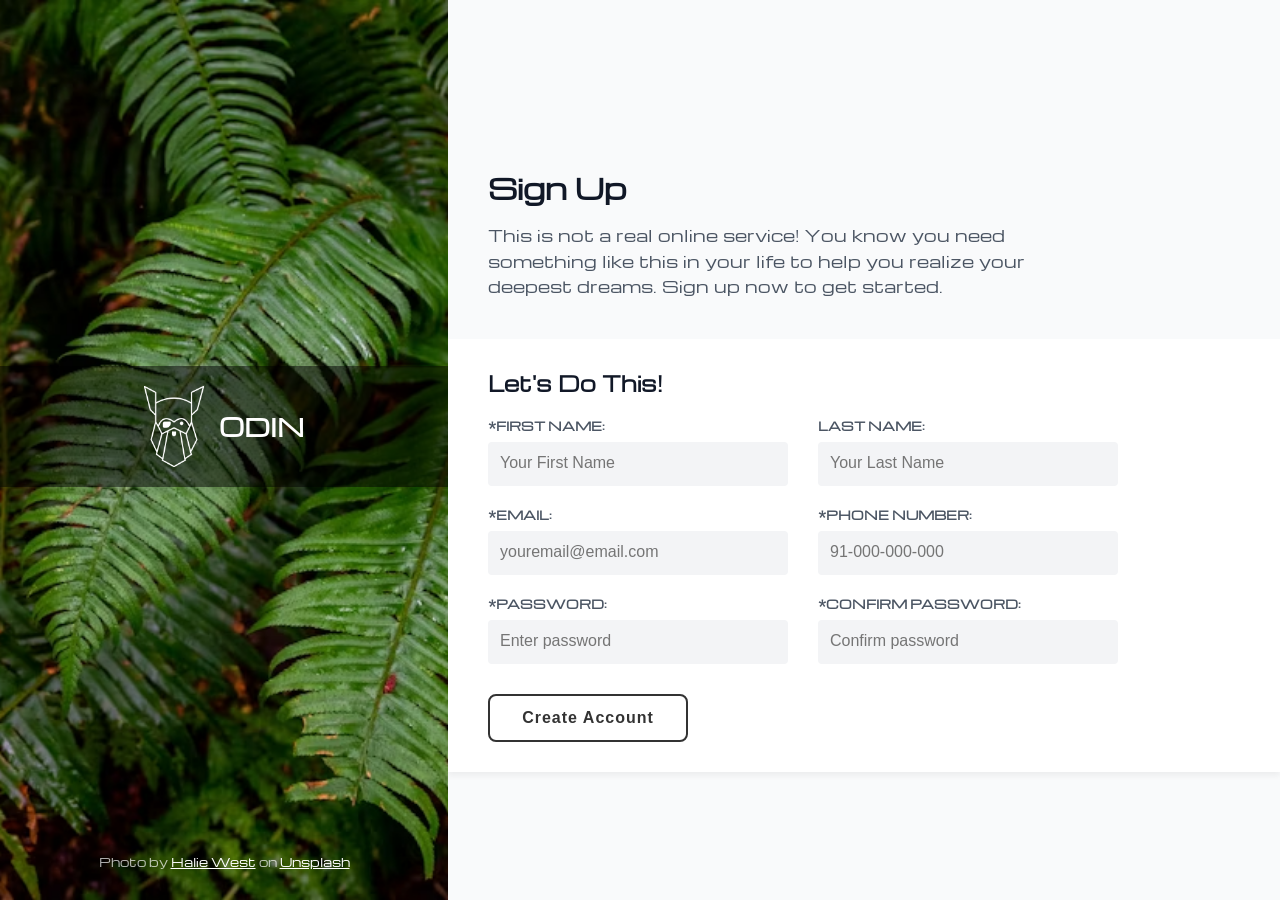
<file: index.html>
<!DOCTYPE html>
<html lang="en">
	<head>
		<meta charset="UTF-8" />
		<meta name="viewport" content="width=device-width, initial-scale=1.0" />
		<link href="./style.css" rel="stylesheet" type="text/css" />
		<title>Form</title>
	</head>
	<body>
		<main id="main-container">
			<section id="left-section">
				<div class="logo-container">
					<img
						src="./imgs/odin-lined.png"
						class="logo"
						alt="The Odin Project Logo"
					/>
					<h1>ODIN</h1>
				</div>
				<p class="photo-credit">
					Photo by
					<a href="https://unsplash.com/@haliewestphoto" target="_blank"
						>Halie West</a
					>
					on <a href="https://unsplash.com/" target="_blank">Unsplash</a>
				</p>
			</section>
			<section id="right-section">
				<header>
					<h2>Sign Up</h2>
					<p>
						This is not a real online service! You know you need something like
						this in your life to help you realize your deepest dreams. Sign up
						now to get started.
					</p>
				</header>
				<form>
					<fieldset class="info-container">
						<legend>Let's Do This!</legend>
						<div class="info-column">
							<label for="first-name">*First Name: </label>
							<input
								type="text"
								minlength="1"
								maxlength="50"
								name="first-name"
								id="first-name"
								placeholder="Your First Name"
								required
							/>
							<label for="email">*Email: </label>
							<input
								type="email"
								name="email"
								id="email"
								placeholder="youremail@email.com"
								required
							/>
							<label for="pwd">*Password: </label>
							<input
								type="password"
								minlength="7"
								name="pwd"
								id="pwd"
								placeholder="Enter password"
								required
							/>
						</div>
						<div class="info-column">
							<label for="last-name">Last Name: </label>
							<input
								type="text"
								minlength="1"
								maxlength="50"
								name="last-name"
								id="last-name"
								placeholder="Your Last Name"
							/>
							<label for="phone-number">*Phone Number: </label>
							<input
								type="number"
								name="phone-number"
								id="phone-number"
								placeholder="91-000-000-000"
								required
							/>
							<label for="confirm-pwd">*Confirm Password: </label>
							<input
								type="password"
								minlength="7"
								name="confirm-pwd"
								id="confirm-pwd"
								placeholder="Confirm password"
								required
							/>
						</div>
					</fieldset>
					<button type="submit" class="btn"><span>Create Account</span></button>
				</form>
			</section>
		</main>
	</body>
</html>
</file>
<file: style.css>
@import url(./font/stylesheet.css);

* {
    margin: 0;
    padding: 0;
    box-sizing: border-box;
}


/* Styling reset */

input {
    -webkit-appearance: none; 
    appearance: none;          
    background: transparent;   
    border: none;              
    outline: none;             
    border-radius: 0;          
    padding: 0;                
    margin: 0;                 
}

fieldset {
    border: none;
}

/* ------------------------- */

body {
    font-family: 'Michroma', sans-serif;
    min-height: 100vh;
    background-color: #f9fafb;
}

#main-container {
    display: flex;
    min-height: 100vh;
}

#left-section {
    display: flex;
    flex-direction: column;
    justify-content: space-between;
    background-image: url(./imgs/bg-image.avif); 
    background-repeat: no-repeat;
    background-size: cover;  
    background-position: center;
    width: 35%;
}

.logo-container {
    display: flex;
    align-items: center;
    justify-content: center;
    gap: 15px;
    background-color: rgba(0, 0, 0, 0.5);
    color: white;
    padding: 20px;
    margin-top: auto;
    margin-bottom: auto;
    width: 100%;
}

.logo {
    height: auto;
    width: 60px;
}

.photo-credit {
    font-size: 12px;
    color: rgba(255, 255, 255, 0.7);
    text-align: center;
    margin-bottom: 30px;
}

.photo-credit a {
    color: #fff;
}

#right-section {
    display: flex;
    flex-direction: column;
    justify-content: center;
    width: 65%;
    background-color: #f9fafb;
}

header {
    padding: 40px;
    max-width: 700px;
}

header h2 {
    font-size: 28px;
    margin-bottom: 15px;
    color: #111827;
}

header p {
    font-size: 16px;
    color: #4b5563;
    line-height: 1.6;
}

form {
    display: flex;
    flex-direction: column;
    background-color: #ffffff;
    box-shadow: 0 4px 6px rgba(0, 0, 0, 0.05);
    padding: 30px 40px;
    width: 100%;
}

form legend {
    font-size: 20px;
    font-weight: bold;
    color: #111827;
    margin-bottom: 20px;
}

.info-container {
    display: flex;
    flex-wrap: wrap;
    gap: 30px;
} 

.info-column {
    display: flex;
    flex-direction: column;
    width: 300px;
}

label {
    font-size: 12px;
    font-weight: bold;
    text-transform: uppercase;
    color: #4b5563;
    margin-top: 20px;
    margin-bottom: 8px;
}

label:first-of-type {
    margin-top: 0;
}

input {
    background: #f3f4f6;
    border-radius: 4px;
    padding: 12px;
    font-size: 16px;
    color: #1f2937;
    border-bottom: 2px solid transparent;
    width: 100%;
}

input:focus {
    outline: none;
    background: #fff;
    border-bottom: 2px solid #547A95;
}

input:user-invalid {
    border-bottom: 2px solid red;
    background-color: #fff5f5;
}

input:user-valid {
    border-bottom: 2px solid green;
}

.btn {
    display: block;
    width: 200px;
    height: 48px;
    line-height: 44px;
    font-size: 16px;
    font-weight: bold;
    color: #333;
    border: 2px solid #333;
    border-radius: 8px;
    letter-spacing: 1px;
    text-align: center;
    position: relative;
    transition: all .35s;
    margin-top: 30px;
    background: transparent;
    cursor: pointer;
}

.btn span {
    position: relative;
    z-index: 2;
}

.btn:after {
    position: absolute;
    content: "";
    top: 0;
    left: 0;
    width: 0;
    height: 100%;
    background: #547A95;
    transition: all .35s;
    border-radius: 6px;
}

.btn:hover {
    color: #fff;
}

.btn:hover:after {
    width: 100%;
}
</file>
